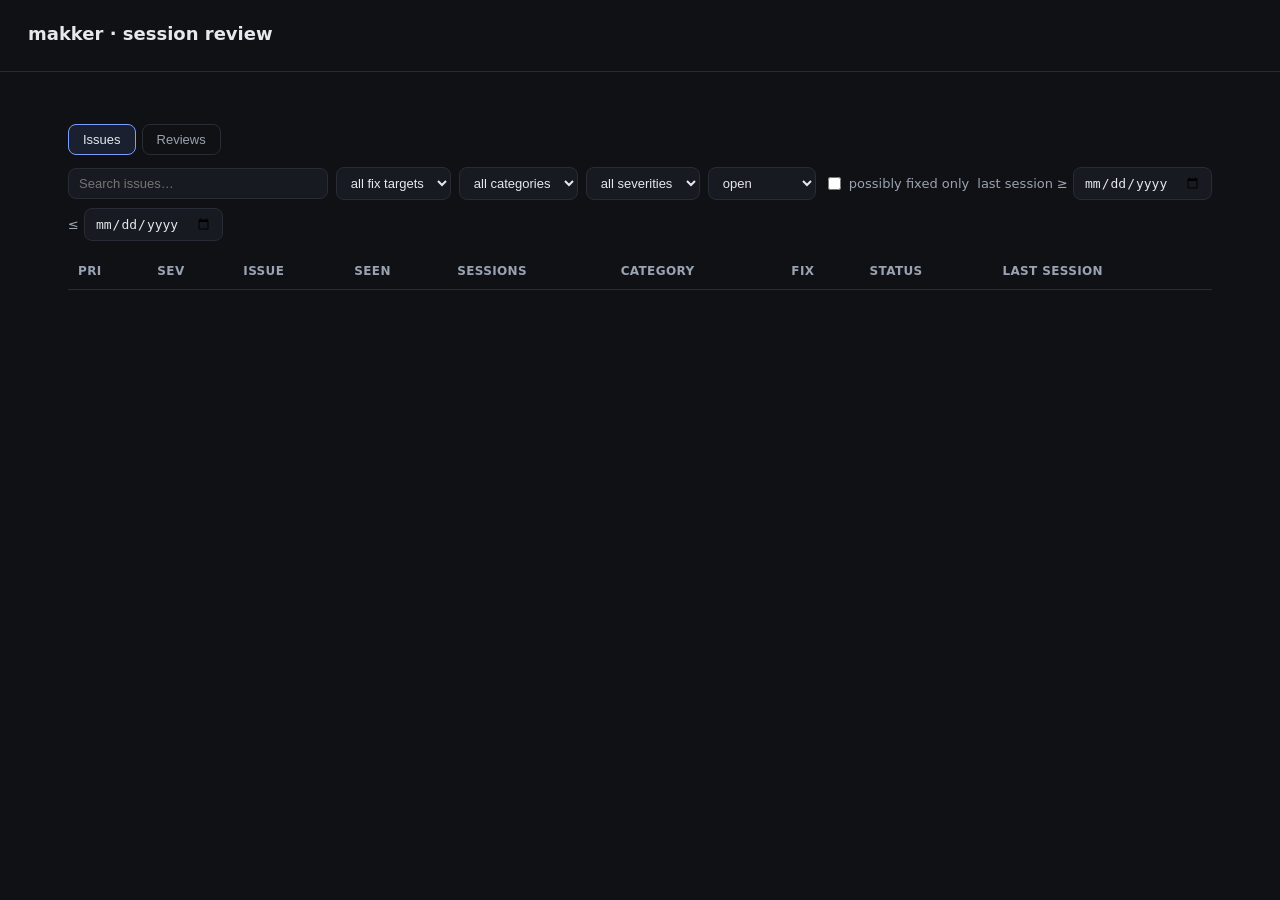
<file: src/makker/review/dashboard_template.html>
<!doctype html>
<html lang="en">
<head>
<meta charset="utf-8">
<meta name="viewport" content="width=device-width, initial-scale=1">
<title>makker — session review</title>
<style>
  :root {
    --bg:#0f1115; --panel:#171a21; --line:#272c36; --fg:#e6e8ee; --mut:#9aa3b2;
    --hi:#ff6b6b; --med:#f0b429; --lo:#5c98ff; --ok:#3fbf7f; --accent:#7c9cff;
  }
  * { box-sizing:border-box; }
  body { margin:0; background:var(--bg); color:var(--fg);
    font:14px/1.5 ui-sans-serif,system-ui,-apple-system,Segoe UI,Roboto,sans-serif; }
  header { padding:20px 28px; border-bottom:1px solid var(--line); }
  h1 { margin:0; font-size:18px; font-weight:650; }
  .sub { color:var(--mut); margin-top:4px; }
  main { padding:20px 28px; max-width:1200px; margin:0 auto; }
  .cards { display:flex; flex-wrap:wrap; gap:12px; margin-bottom:8px; }
  .card { background:var(--panel); border:1px solid var(--line); border-radius:10px;
    padding:14px 16px; min-width:120px; }
  .card .n { font-size:24px; font-weight:680; }
  .card .l { color:var(--mut); font-size:12px; text-transform:uppercase; letter-spacing:.04em; }
  .bars { display:flex; flex-wrap:wrap; gap:18px; margin:14px 0 4px; }
  .bargroup { background:var(--panel); border:1px solid var(--line); border-radius:10px;
    padding:12px 16px; flex:1; min-width:240px; }
  .bargroup h3 { margin:0 0 10px; font-size:12px; color:var(--mut); text-transform:uppercase;
    letter-spacing:.04em; }
  .bar { display:flex; align-items:center; gap:8px; margin:5px 0; cursor:pointer; }
  .bar .name { width:130px; color:var(--mut); font-size:12px; }
  .bar .track { flex:1; height:10px; background:#11141a; border-radius:6px; overflow:hidden; }
  .bar .fill { height:100%; background:var(--accent); }
  .bar .c { width:28px; text-align:right; font-variant-numeric:tabular-nums; }
  nav.tabs { display:flex; gap:6px; margin:18px 0 12px; }
  nav.tabs button { background:transparent; border:1px solid var(--line); color:var(--mut);
    padding:7px 14px; border-radius:8px; cursor:pointer; font-size:13px; }
  nav.tabs button.on { color:var(--fg); border-color:var(--accent); background:#1b2030; }
  .toolbar { display:flex; flex-wrap:wrap; gap:8px; margin-bottom:12px; align-items:center; }
  .toolbar input, .toolbar select { background:var(--panel); border:1px solid var(--line);
    color:var(--fg); padding:7px 10px; border-radius:8px; font-size:13px; }
  .toolbar input[type=search] { flex:1; min-width:180px; }
  .toolbar .chk { color:var(--mut); font-size:13px; display:flex; align-items:center; gap:5px; }
  table { width:100%; border-collapse:collapse; }
  th, td { text-align:left; padding:9px 10px; border-bottom:1px solid var(--line);
    vertical-align:top; }
  th { color:var(--mut); font-weight:600; font-size:12px; text-transform:uppercase;
    letter-spacing:.03em; cursor:pointer; user-select:none; }
  tbody tr { cursor:pointer; }
  tbody tr:hover { background:#1b2030; }
  .pill { display:inline-block; padding:1px 8px; border-radius:999px; font-size:11px;
    border:1px solid var(--line); white-space:nowrap; }
  .sev-high { color:var(--hi); border-color:var(--hi); }
  .sev-medium { color:var(--med); border-color:var(--med); }
  .sev-low { color:var(--lo); border-color:var(--lo); }
  .status-fixed { color:var(--ok); border-color:var(--ok); }
  .status-dismissed { color:var(--mut); }
  .mut { color:var(--mut); }
  .tnum { font-variant-numeric:tabular-nums; }
  a { color:var(--accent); }
  dialog { background:var(--panel); color:var(--fg); border:1px solid var(--line);
    border-radius:12px; max-width:760px; width:92%; padding:0; }
  dialog::backdrop { background:rgba(0,0,0,.6); }
  .dlg-h { padding:16px 20px; border-bottom:1px solid var(--line);
    display:flex; justify-content:space-between; align-items:flex-start; gap:12px; }
  .dlg-b { padding:16px 20px; max-height:64vh; overflow:auto; }
  .dlg-b h4 { margin:16px 0 6px; font-size:12px; text-transform:uppercase; color:var(--mut);
    letter-spacing:.04em; }
  .dlg-b ul { margin:6px 0; padding-left:18px; }
  .dlg-b li { margin:4px 0; }
  .ev { background:#11141a; border:1px solid var(--line); border-radius:8px;
    padding:8px 10px; white-space:pre-wrap; font:12px/1.5 ui-monospace,Menlo,Consolas,monospace; }
  .x { background:transparent; border:1px solid var(--line); color:var(--mut);
    border-radius:8px; padding:4px 10px; cursor:pointer; }
  .empty { color:var(--mut); padding:24px 0; }
  .finding { border:1px solid var(--line); border-radius:8px; padding:10px 12px; margin:8px 0; }
  .finding .ft { font-weight:600; }
  .pill.stale { color:var(--med); border-color:var(--med); }
  .pill.eval-pass { color:var(--ok); border-color:var(--ok); }
  .pill.eval-fail { color:var(--hi); border-color:var(--hi); }
  .cmd { background:#11141a; border:1px solid var(--line); border-radius:8px;
    padding:8px 10px; margin:6px 0; }
  .cmd-h { display:flex; justify-content:space-between; align-items:center; gap:8px; }
  .cmd-l { color:var(--mut); font-size:12px; }
  .cmd code { display:block; margin-top:6px; color:var(--accent);
    font:12px/1.5 ui-monospace,Menlo,Consolas,monospace; word-break:break-all; }
</style>
</head>
<body>
<header>
  <h1>makker · session review</h1>
  <div class="sub" id="coverage"></div>
</header>
<main>
  <div class="cards" id="cards"></div>
  <div class="bars" id="breakdowns"></div>
  <nav class="tabs">
    <button data-tab="issues" class="on">Issues</button>
    <button data-tab="reviews">Reviews</button>
  </nav>
  <div id="issues-view">
    <div class="toolbar">
      <input type="search" id="q" placeholder="Search issues…">
      <select id="f-fix"><option value="">all fix targets</option></select>
      <select id="f-cat"><option value="">all categories</option></select>
      <select id="f-sev"><option value="">all severities</option></select>
      <select id="f-status">
        <option value="open">open</option>
        <option value="">all statuses</option>
        <option value="fixed">fixed</option>
        <option value="dismissed">dismissed</option>
      </select>
      <label class="chk"><input type="checkbox" id="f-stale"> possibly fixed only</label>
      <label class="chk">last session ≥ <input type="date" id="f-from"></label>
      <label class="chk">≤ <input type="date" id="f-to"></label>
    </div>
    <table id="issues-table">
      <thead><tr>
        <th data-k="priority">Pri</th><th data-k="severity">Sev</th><th data-k="title">Issue</th>
        <th data-k="count">Seen</th><th data-k="nsess">Sessions</th>
        <th data-k="category">Category</th><th data-k="fix_target">Fix</th>
        <th data-k="status">Status</th><th data-k="last_session">Last session</th>
      </tr></thead>
      <tbody></tbody>
    </table>
    <div class="empty" id="issues-empty" hidden>No issues match.</div>
  </div>
  <div id="reviews-view" hidden></div>
</main>

<dialog id="dlg"><div class="dlg-h"><div id="dlg-title"></div>
  <button class="x" onclick="document.getElementById('dlg').close()">close</button></div>
  <div class="dlg-b" id="dlg-body"></div></dialog>

<script type="application/json" id="data">__DATA__</script>
<script type="application/json" id="transcripts">__TRANSCRIPTS__</script>
<script>
const DATA = JSON.parse(document.getElementById('data').textContent);
// When exported, transcripts are embedded here; when served, they are fetched.
const TRANSCRIPTS = JSON.parse(document.getElementById('transcripts').textContent);
const SERVED = location.protocol.indexOf('http') === 0;
const el = (t, c, h) => { const e=document.createElement(t); if(c)e.className=c;
  if(h!==undefined)e.innerHTML=h; return e; };
const esc = s => (s||'').replace(/[&<>"]/g, m =>
  ({'&':'&amp;','<':'&lt;','>':'&gt;','"':'&quot;'}[m]));
const sevClass = s => 'pill sev-'+esc(s);
function openTranscript(sid) {
  const url = TRANSCRIPTS[sid]
    ? URL.createObjectURL(new Blob([TRANSCRIPTS[sid]], {type:'text/html'}))
    : 'transcripts/' + encodeURIComponent(sid) + '.html';
  window.open(url, '_blank', 'noopener');
}
const tlink = sess => (sess.has_transcript || TRANSCRIPTS[sess.id])
  ? `<a href="javascript:void(0)" onclick="openTranscript('${esc(sess.id)}')">${esc(sess.title||sess.id)}</a>`
  : `<span class="mut">${esc(sess.title||sess.id)}</span>`;

// ---- header ----
const st = DATA.stats;
document.getElementById('coverage').textContent =
  `${st.sessions_reviewed} of ${st.sessions_total} discovered sessions reviewed · `
  + `${st.findings_total} findings across ${st.reviews_total} reviews`
  + (st.current_version ? ` · makker v${st.current_version}` : '');
const cards = [
  ['Open issues', st.issues_open], ['Possibly fixed', st.issues_stale || 0],
  ['Reviews', st.reviews_total], ['Sessions reviewed', st.sessions_reviewed],
];
const cwrap = document.getElementById('cards');
cards.forEach(([l,n]) => { const c=el('div','card'); c.append(el('div','n',n),el('div','l',l));
  cwrap.append(c); });

function breakdown(title, rows, onClick) {
  const g = el('div','bargroup'); g.append(el('h3',null,title));
  const max = Math.max(1, ...rows.map(r=>r.count));
  rows.forEach(r => {
    const b = el('div','bar');
    b.append(el('span','name',esc(r.name)));
    const t = el('div','track'); const f=el('div','fill'); f.style.width=(100*r.count/max)+'%';
    t.append(f); b.append(t); b.append(el('span','c tnum',r.count));
    b.onclick = () => onClick(r.name);
    g.append(b);
  });
  return g;
}
const bd = document.getElementById('breakdowns');
bd.append(breakdown('By fix target', st.by_fix_target, v=>{filters.fix=v; syncControls(); render();}));
bd.append(breakdown('By severity', st.by_severity, v=>{filters.sev=v; syncControls(); render();}));
bd.append(breakdown('By category', st.by_category, v=>{filters.cat=v; syncControls(); render();}));
if ((st.by_simulator||[]).length)
  bd.append(breakdown('By simulator (findings)', st.by_simulator,
    ()=>{ document.querySelector('nav.tabs button[data-tab=reviews]').click(); }));

// ---- filters ----
const filters = {q:'', fix:'', cat:'', sev:'', status:'open', stale:false, from:'', to:''};
const uniq = k => [...new Set(DATA.issues.map(i=>i[k]))].sort();
const fill = (id, vals) => { const s=document.getElementById(id);
  vals.forEach(v => s.append(new Option(v, v))); };
fill('f-fix', uniq('fix_target')); fill('f-cat', uniq('category'));
fill('f-sev', ['high','medium','low']);
function syncControls(){ q.value=filters.q; document.getElementById('f-fix').value=filters.fix;
  document.getElementById('f-cat').value=filters.cat; document.getElementById('f-sev').value=filters.sev;
  document.getElementById('f-status').value=filters.status; }
const q = document.getElementById('q');
q.oninput = () => { filters.q=q.value.toLowerCase(); render(); };
const bind = (id,key) => document.getElementById(id).onchange =
  e => { filters[key]=e.target.value; render(); };
bind('f-fix','fix'); bind('f-cat','cat'); bind('f-sev','sev'); bind('f-status','status');
document.getElementById('f-stale').onchange = e => { filters.stale=e.target.checked; render(); };
document.getElementById('f-from').onchange = e => { filters.from=e.target.value; render(); };
document.getElementById('f-to').onchange = e => { filters.to=e.target.value; render(); };

// ---- sorting ----
let sort = {k:'priority', dir:-1};
const sevRank = {high:2, medium:1, low:0};
const keyval = (r,k) => k==='severity' ? sevRank[r.severity]
  : k==='nsess' ? r.sessions.length : r[k];
document.querySelectorAll('#issues-table th').forEach(th =>
  th.onclick = () => { const k=th.dataset.k;
    sort = {k, dir: sort.k===k ? -sort.dir : -1}; render(); });

// ---- render issues ----
function filtered() {
  return DATA.issues.filter(i =>
    (!filters.status || i.status===filters.status) &&
    (!filters.stale || i.stale) &&
    (!filters.fix || i.fix_target===filters.fix) &&
    (!filters.cat || i.category===filters.cat) &&
    (!filters.sev || i.severity===filters.sev) &&
    (!filters.q || (i.title+' '+i.examples.join(' ')).toLowerCase().includes(filters.q)) &&
    (!filters.from || (i.last_session||'').slice(0,10) >= filters.from) &&
    (!filters.to || (!!i.last_session && i.last_session.slice(0,10) <= filters.to))
  ).sort((a,b) => {
    const x=keyval(a,sort.k), y=keyval(b,sort.k);
    if (x<y) return -sort.dir; if (x>y) return sort.dir;
    return b.count-a.count;
  });
}
function render() {
  const rows = filtered();
  const tb = document.querySelector('#issues-table tbody'); tb.innerHTML='';
  document.getElementById('issues-empty').hidden = rows.length>0;
  rows.forEach(i => {
    const tr = el('tr');
    const stale = i.stale ? ` <span class="pill stale" title="last seen on ${esc(i.last_version)}, not since">possibly fixed</span>` : '';
    tr.innerHTML =
      `<td class="tnum" style="font-weight:600">${i.priority}</td>`+
      `<td><span class="${sevClass(i.severity)}">${esc(i.severity)}</span></td>`+
      `<td>${esc(i.title)}${stale}</td>`+
      `<td class="tnum">${i.count}×</td>`+
      `<td class="tnum">${i.sessions.length}</td>`+
      `<td class="mut">${esc(i.category)}</td>`+
      `<td>${esc(i.fix_target)}</td>`+
      `<td><span class="pill status-${i.status}">${i.status}</span></td>`+
      `<td class="mut tnum">${esc((i.last_session||'').slice(0,10))}</td>`;
    tr.onclick = () => openIssue(i);
    tb.append(tr);
  });
}
// Served, the page changes the store directly; exported (a file) it can only show
// the command to run.
async function doAction(action, id) {
  try {
    const r = await fetch('api/action', {method:'POST',
      headers:{'Content-Type':'application/json'}, body: JSON.stringify({action, id})});
    if (r.ok) { location.reload(); return; }
  } catch (e) {}
  alert('action failed - is the server still running?');
}
async function showFix(id) {
  const r = await fetch('api/fix?id=' + encodeURIComponent(id));
  const text = await r.text();
  document.getElementById('dlg-title').innerHTML = '<div style="font-weight:650">Fix prompt</div>';
  const b = document.getElementById('dlg-body'); b.innerHTML = '';
  const copy = el('button','x','copy'); copy.style.marginBottom='8px';
  copy.onclick = () => navigator.clipboard.writeText(text).then(
    () => { copy.textContent='copied'; setTimeout(()=>copy.textContent='copy',1200); });
  b.append(copy, el('div','ev', esc(text)));
  document.getElementById('dlg').showModal();
}
function copyBtn(text) {
  const btn = el('button','x','copy');
  btn.onclick = () => navigator.clipboard.writeText(text).then(
    () => { btn.textContent='copied'; setTimeout(()=>btn.textContent='copy',1200); });
  return btn;
}
function actionRow(label, verb, id, note) {
  const row = el('div','cmd');
  const head = el('div','cmd-h'); head.append(el('span','cmd-l',label));
  if (SERVED && verb === 'fix') {
    const btn = el('button','x','show'); btn.onclick = () => showFix(id);
    head.append(btn); row.append(head);
  } else if (SERVED) {
    const btn = el('button','x', verb); btn.onclick = () => doAction(verb, id);
    head.append(btn); row.append(head);
  } else {
    const cmd = `makker review ${verb} ${id}`;
    head.append(copyBtn(cmd)); row.append(head, el('code', null, esc(cmd)));
  }
  if (note) row.append(el('div','mut',note));
  return row;
}
function openIssue(i) {
  const staleNote = i.stale
    ? ` · <span class="pill stale">possibly fixed</span> last on ${esc(i.last_version)}` : '';
  const span = (i.first_session && i.last_session)
    ? ` · sessions ${esc(i.first_session.slice(0,10))}→${esc(i.last_session.slice(0,10))}` : '';
  document.getElementById('dlg-title').innerHTML =
    `<div><div style="font-weight:650">${esc(i.title)}</div>`+
    `<div class="mut" style="margin-top:4px">`+
    `<span class="${sevClass(i.severity)}">${esc(i.severity)}</span> · ${esc(i.category)} · `+
    `fix: ${esc(i.fix_target)} · seen ${i.count}× in ${i.sessions.length} session(s)${span}${staleNote}</div></div>`;
  const b = document.getElementById('dlg-body'); b.innerHTML='';

  b.append(el('h4',null, SERVED ? 'Actions' : 'Actions (copy & run)'));
  b.append(actionRow('Generate a fix prompt for a coding agent', 'fix', i.id,
    'Prints a brief (evidence + where the fix belongs) to paste into Claude Code.'));
  b.append(actionRow('Mark fixed', 'resolve', i.id));
  b.append(actionRow('Dismiss (not worth fixing)', 'dismiss', i.id));
  b.append(actionRow('Delete from the store', 'delete', i.id));

  b.append(el('h4',null,'Sessions'));
  const ul = el('ul');
  i.sessions.slice().sort((a,b)=>(b.started||'').localeCompare(a.started||''))
    .forEach(s => { const li=el('li');
      const d = s.started ? `<span class="mut tnum">${esc(s.started.slice(0,10))}</span> ` : '';
      li.innerHTML = d + tlink(s); ul.append(li); });
  b.append(i.sessions.length ? ul : el('div','mut','—'));
  b.append(el('h4',null,'Evidence'));
  i.examples.forEach(ex => b.append(el('div','ev',esc(ex))));
  if (!i.examples.length) b.append(el('div','mut','—'));
  document.getElementById('dlg').showModal();
}

// ---- reviews view ----
function renderReviews() {
  const v = document.getElementById('reviews-view'); v.innerHTML='';
  if (!DATA.reviews.length) { v.append(el('div','empty','No reviews logged yet.')); return; }
  DATA.reviews.forEach(r => {
    const card = el('div','bargroup'); card.style.marginBottom='12px';
    const meta = [r.simulator, r.app_version && ('v'+r.app_version), r.model]
      .filter(Boolean).map(esc).join(' · ');
    const evalBadge = r.eval
      ? ` <span class="pill eval-${r.eval.toLowerCase()}">${r.eval}</span>` : '';
    card.innerHTML = `<div style="display:flex;justify-content:space-between;gap:12px">`+
      `<div style="font-weight:600">${tlink(r.session)}${evalBadge}</div>`+
      `<div class="mut tnum">${esc((r.created_at||'').slice(0,16).replace('T',' '))} · ${meta}</div></div>`+
      (r.summary?`<div class="mut" style="margin:6px 0">${esc(r.summary)}</div>`:'');
    r.findings.slice().sort((a,b)=>sevRank[b.severity]-sevRank[a.severity]).forEach(f => {
      const fd = el('div','finding');
      fd.innerHTML = `<div class="ft"><span class="${sevClass(f.severity)}">${f.severity}</span> `+
        `${esc(f.title)} <span class="mut">→ ${esc(f.fix_target)}</span></div>`+
        (f.evidence?`<div class="ev" style="margin-top:6px">${esc(f.evidence)}</div>`:'')+
        (f.suggestion?`<div style="margin-top:6px"><span class="mut">fix:</span> ${esc(f.suggestion)}</div>`:'')+
        (f.detail?`<div class="mut" style="margin-top:6px">${esc(f.detail)}</div>`:'');
      card.append(fd);
    });
    if (!r.findings.length) card.append(el('div','mut','clean — no findings'));
    v.append(card);
  });
}

// ---- tabs ----
document.querySelectorAll('nav.tabs button').forEach(btn =>
  btn.onclick = () => {
    document.querySelectorAll('nav.tabs button').forEach(b=>b.classList.remove('on'));
    btn.classList.add('on');
    const t = btn.dataset.tab;
    document.getElementById('issues-view').hidden = t!=='issues';
    document.getElementById('reviews-view').hidden = t!=='reviews';
  });

render(); renderReviews();

// Deep-link: #issue=<id> opens that issue's detail (used by the dashboard's own
// links and handy for sharing a pointer to one issue).
function openFromHash() {
  const m = (location.hash||'').match(/^#issue=(.+)$/);
  if (!m) return;
  const i = DATA.issues.find(x => x.id === decodeURIComponent(m[1]));
  if (i) openIssue(i);
}
window.addEventListener('hashchange', openFromHash);
openFromHash();
</script>
</body>
</html>
</file>
